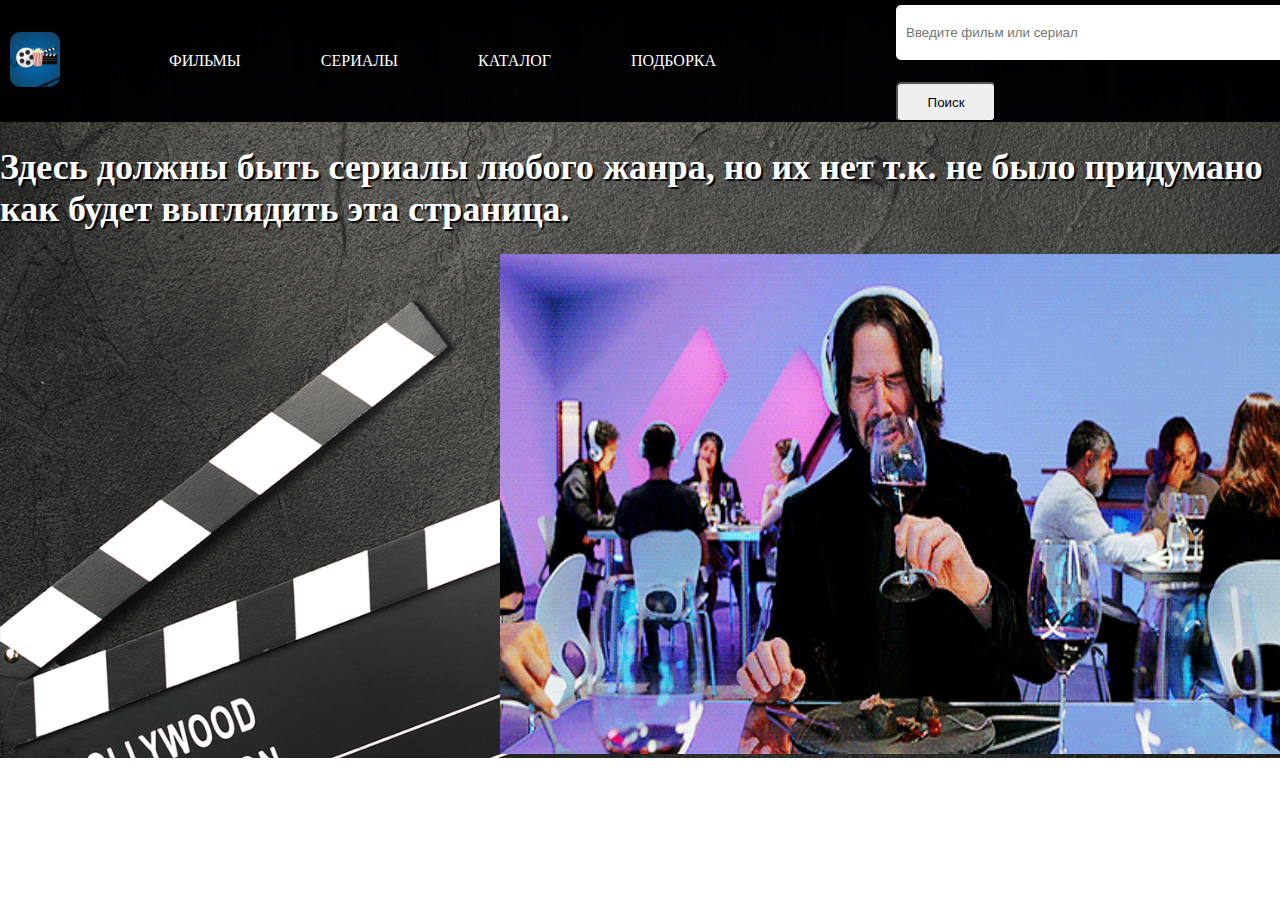
<file: serials.html>
<!DOCTYPE html>
<html>
<head>
	<!-- Yandex.Metrika counter -->
    <script type="text/javascript" >
        (function(m,e,t,r,i,k,a){m[i]=m[i]||function(){(m[i].a=m[i].a||[]).push(arguments)};
        m[i].l=1*new Date();k=e.createElement(t),a=e.getElementsByTagName(t)[0],k.async=1,k.src=r,a.parentNode.insertBefore(k,a)
        })
            (window, document, "script", "https://mc.yandex.ru/metrika/tag.js", "ym");

        ym(70768303, "init", {
            clickmap:true,
            trackLinks:true,
            accurateTrackBounce:true
        });
    </script>
    <noscript><div><img src="https://mc.yandex.ru/watch/70768303" style="position:absolute; left:-9999px;" alt="" /></div></noscript>
<!-- /Yandex.Metrika counter -->
	<meta charset="UTF-8">
	<meta name="viewport" content="width=device-width, initial-scale=1">
	<title>Сериалы</title>
	<link rel="stylesheet" href="css/style-main.css" type="text/css">
	<link rel="shortcut icon" href="image/logo/Icon.ico" type="image/x-icon">
</head>
<body>
	<header class="header">
		<div class="nav">
			<a href="index.html"><img src="image/logo.svg" alt="KinoMan" class="logo">
			<ul class="menu">
				<li>
					<a href="movies.html">Фильмы</a>
				</li>
				<li>
					<a href="serials.html">Сериалы</a>
				</li>
				<li>
					<a href="catalog.html">Каталог</a>
				</li>
				<li>
					<a href="podborka.html">Подборка</a>
				</li>	
			</ul>
			<form class="search">
				<input type="text" placeholder="Введите фильм или сериал" name="search">
				<button type="sumbit">Поиск</button>
			</form>
		</div>
	</header>
	<section class="">
		<h1>Здесь должны быть сериалы любого жанра, но их нет т.к. не было придумано как будет выглядить эта страница. </h1>
		<img src="image/kianu.gif" alt="mem" class="gif">
	</section>
</body>
</html>
</file>
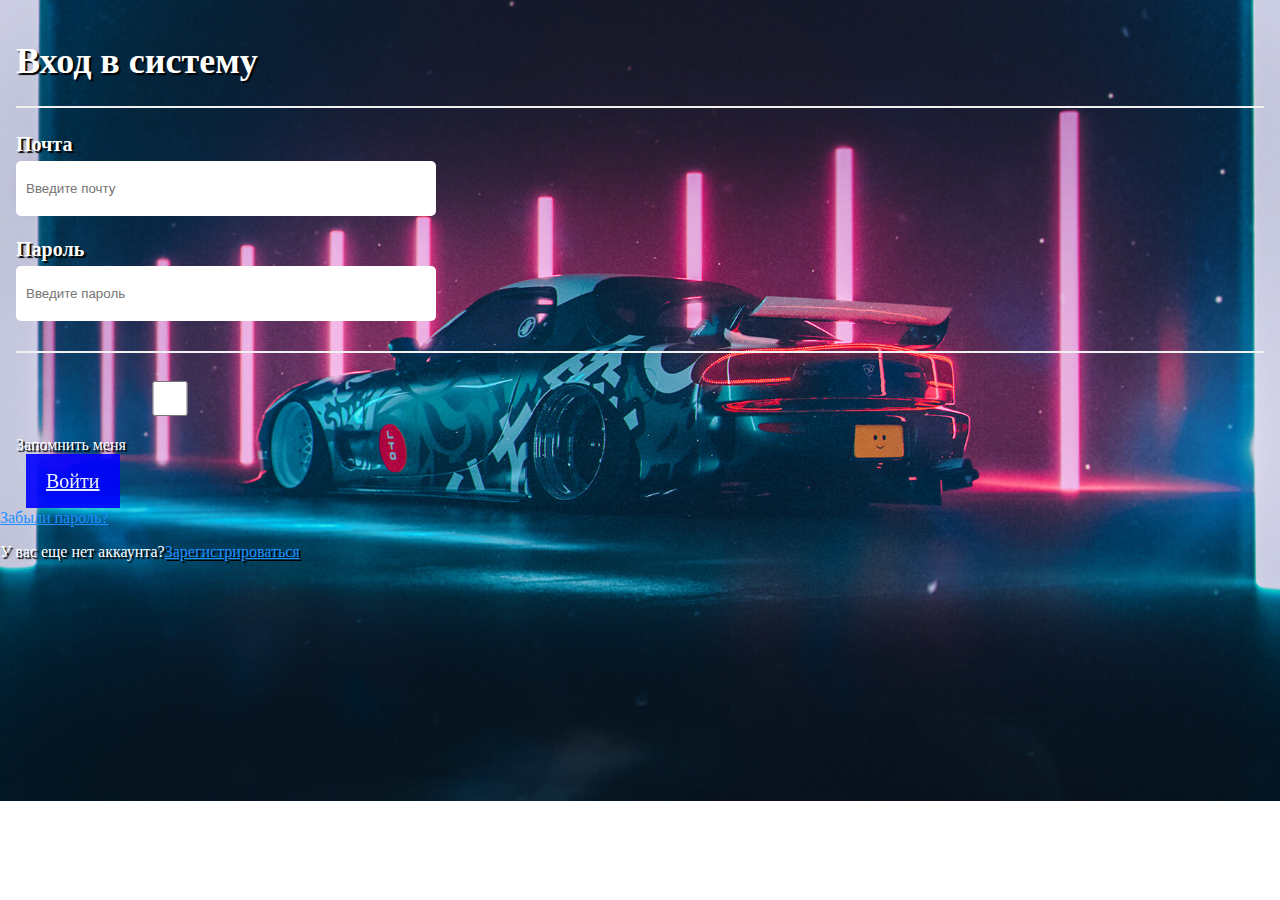
<file: singin.html>
<!DOCTYPE html>
<html>
<head>
    <!-- Yandex.Metrika counter -->
    <script type="text/javascript" >
        (function(m,e,t,r,i,k,a){m[i]=m[i]||function(){(m[i].a=m[i].a||[]).push(arguments)};
        m[i].l=1*new Date();k=e.createElement(t),a=e.getElementsByTagName(t)[0],k.async=1,k.src=r,a.parentNode.insertBefore(k,a)
        })
            (window, document, "script", "https://mc.yandex.ru/metrika/tag.js", "ym");

        ym(70768303, "init", {
            clickmap:true,
            trackLinks:true,
            accurateTrackBounce:true
        });
    </script>
    <noscript><div><img src="https://mc.yandex.ru/watch/70768303" style="position:absolute; left:-9999px;" alt="" /></div></noscript>
<!-- /Yandex.Metrika counter -->
    <meta charset="UTF-8">
    <meta name="viewport" content="width=device-width, initial-scale=1">
	<title>Вход в систему</title>
    <link rel="stylesheet" href="css/style-main.css" type="text/css">
    <link rel="shortcut icon" href="image/logo/Icon.ico" type="image/x-icon">
</head>
<body class="back_wall">
    <form action="action_page">
        <div class="container">
            <h1>Вход в систему</h1>
            <hr>
            <label for="email"><b>Почта</b></label><br>
            <input type="text" class="form-control" placeholder="Введите почту" id="formEmail"><br>

            <label for="psw"><b>Пароль</b></label><br>
            <input type="password" class="form-control" placeholder="Введите пароль" id="formPassword"><br>
            <hr>
            <div class="input-group">
            <div class="input-group-prepend">
                <div>
                    <input type="checkbox" aria-label="">
                </div>
            </div>
            <p>Запомнить меня</p>
        </div>
            <a type="button" class="registerbtn" href="index.html">Войти</a>
        </div>
        <a href="#">Забыли пароль?</a>
        <div class="row">
            <div class="account">
                <p>У вас еще нет аккаунта?<a href="singup.html">Зарегистрироваться</a></p>
            </div>
        </div>
    </form>
    <script src="https://code.jquery.com/jquery-3.3.1.slim.min.js" integrity="sha384-q8i/X+965DzO0rT7abK41JStQIAqVgRVzpbzo5smXKp4YfRvH+8abtTE1Pi6jizo" crossorigin="anonymous"></script>
    <script src="https://cdnjs.cloudflare.com/ajax/libs/popper.js/1.14.7/umd/popper.min.js" integrity="sha384-UO2eT0CpHqdSJQ6hJty5KVphtPhzWj9WO1clHTMGa3JDZwrnQq4sF86dIHNDz0W1" crossorigin="anonymous"></script>
    <script src="https://stackpath.bootstrapcdn.com/bootstrap/4.3.1/js/bootstrap.min.js" integrity="sha384-JjSmVgyd0p3pXB1rRibZUAYoIIy6OrQ6VrjIEaFf/nJGzIxFDsf4x0xIM+B07jRM" crossorigin="anonymous"></script>
</body>
</html>
</file>
<file: css/style-main.css>
body {
	margin: 0;
	padding: 0;
	background: url('../image/fon.jpg') no-repeat;
    background-size: cover;
}

.header {
	background: url('../image/black.jpg') no-repeat center top / cover;
}

.header a {
	color: #fff;
}

.logo {
	margin-right: 69px;
	margin-left: 10px;
	margin-bottom: 10px;
	margin-top: 10px;
}

.menu {
	display: flex;
}

li {
	list-style-type: none;
}

.menu li a {
	text-transform: uppercase;
	text-decoration: none;
}

.menu li {
	margin-right: 80px; 
}

.nav {
	display: flex;
	align-items: center;
}

.search {
	margin-left: 100px;
}

input {
	width: 300px;
	height: 35px;
	border-radius: 5px;
}

button {
	width: 100px;
	height: 40px;
	border-radius: 5px;
}

/*Slideshow container*/
.slideshow-container {
	max-width: 1000px;
	position: relative;
	margin: auto; 
}

/*Hide the image by default*/
.mySlides {
	display: none;
}

/*Next & previous buttons*/
.prev, .next {
	cursor: pointer;
	position: absolute;
	top: 50%;
	width: auto;
	margin-top: -22px;
	padding: 16px;
	color: #fff;
	font-weight: bold;
	font-size: 18px;
	transition: 0.6s ease;
	border-radius: 0 3px 3px 0;
}

/*Position the "next button" to the right*/
.next {
	right: 0;
	border-radius: 3px 0 0 3px;
}

/*On hover, add a black background color with a little bit see-through*/
.prev:hover, .next:hover {
	background-color: rgba(0, 0, 0, 0, 8);
}

/*Caption Text*/
.text {
	color: #f2f2f2;
	font-size: 15px;
	padding: 8px 12px;
	position: absolute;
	bottom: 8px;
	width: 100%;
	text-align: center;
}

/* The dots/bullets/indicators */
.dot {
	cursor: pointer;
	height: 15px;
	width: 15px;
	margin: 0 2px;
	background-color: #bbb;
	border-radius: 50%;
	display: inline-block;
	transition: background-color 0.6s ease;
}

.active, .dot:hover {
	background-color: #717171;
}

/*Fading animation*/
.fade {
	-webkit-animation-name: fade;
	-webkit-animation-duration: 1.5s;
	animation-name: fade;
	animation-duration: 1.5s;
}

@-webkit-keyframes fade {
	from {opacity: .4}
	to {opacity: 1}
}

@keyframes fade {
	from {opacity: .4}
	to {opacity: 1}
}

.movies {
  display: flex;
  justify-content: center;
}

.item {
  width: 20%;
  margin-right: 20px;
  margin-top: 70px;
}

.item img {
  display: flex;
  max-width: 100%;
  border-radius: 10px;
}

.item h3 {
  margin: 0;
  text-transform: uppercase;
  color: #fff;
  font-size: 26px;
  text-shadow: 2px 2px 1px #000;
  margin-left: 100px;
}

h1 {
	color: #fff;
	text-shadow: 2px 2px 1px #000;
	font-size: 36px;
}

.podborka {
  display: flex;
  justify-content: center;
}

.item1 {
  width: 20%;
  margin-right: 50px;
  margin-top: 80px;
}

.item1 img {
	display: flex;
	width: 330px;
	height: 220px;
	border-radius: 10px;
	background-color: green;
}

.item1 h3 {
  margin: 0;
  text-transform: uppercase;
  color: #fff;
  font-size: 26px;
  text-shadow: 2px 2px 1px #000;
  background-color: red;
  margin-left: 100px;
}

.gif {
	width: 800px;
	height: 500px;
	margin-left: 500px;
}

.registration {
	color: #fff;
	font-family: Verdana;
	font-size: 20px;
	margin-left: 350px;
}

.registration a {
	text-decoration: none;
}

.registration a.singin:hover {
	color: #7CFF01;
}

.registration a.singup:hover {
	color: #FF0000;
}

.enter {
	color: #fff;
}

.form-control {
    width: 300px;
    font-size: auto;
    background-color: #fff;
    background-clip: padding-box;
    border-radius: 5px;
}

.container {
  padding: 16px;
}

input[type=text], input[type=password] {
  width: 400px;
  padding: 10px;
  margin: 5px 0 22px 0;
  display: inline-block;
  border: none;
  background: #fff;
}

input[type=text]:focus, input[type=password]:focus {
  background-color: #ddd;
  outline: none;
}

hr {
  border: 1px solid #f1f1f1;
  margin-bottom: 25px;
}

.registerbtn {
  background-color: blue;
  color: white;
  padding: 16px 20px;
  margin: 8px 0;
  margin-left: 10px; 
  border: none;
  cursor: pointer;
  width: 400px;
  opacity: 0.9;
  font-size: 20px;
}

a {
  color: dodgerblue;
}

.signin {
  background-color: #f1f1f1;
  text-align: center;
}

label {
	color: #fff;
	font-size: 20px;
	text-shadow: 2px 2px 1px #000;
}

.container_signin {
	font-size: 25px;
	margin-left: 100px;
}

p {
	color: #fff;
	text-shadow: 2px 2px 1px #000;
}

.back_wall {
	background: url('../image/logo/wallpaper.jpg') no-repeat;
    background-size: cover;
}
</file>
